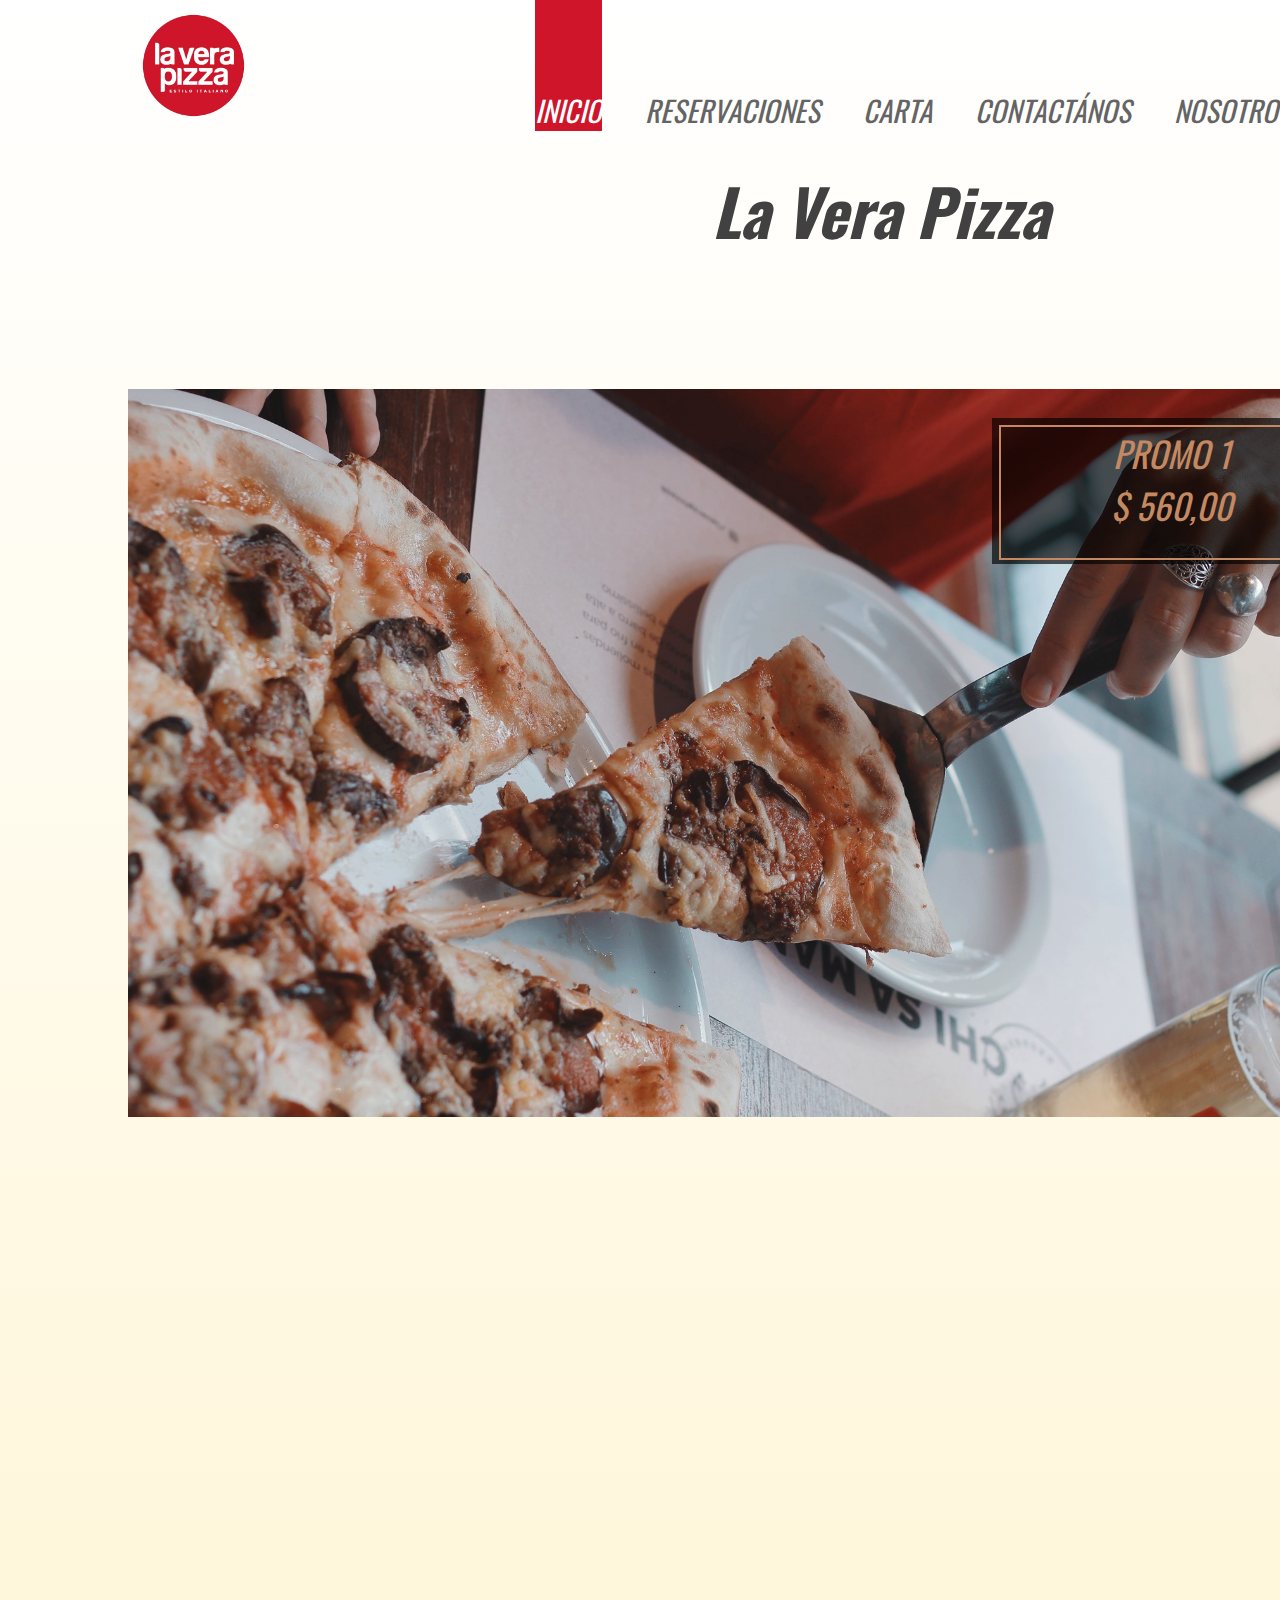
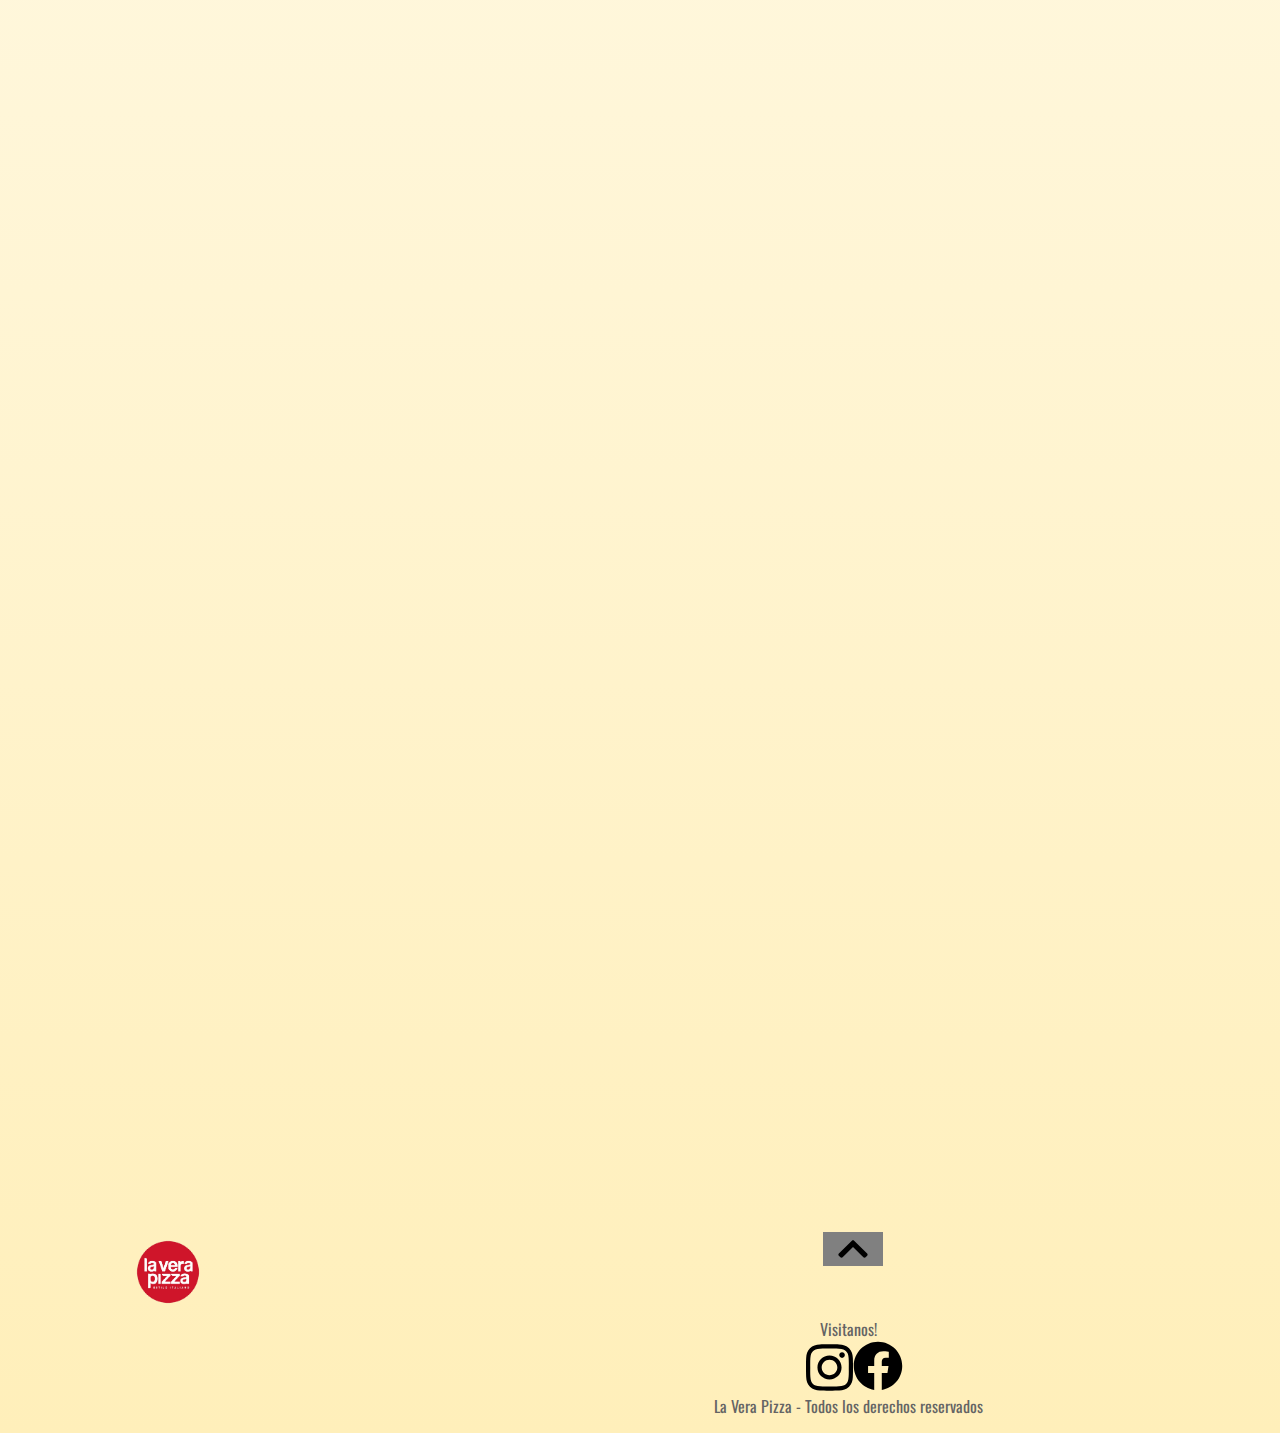
<file: index.html>
<!DOCTYPE html>
<html lang="es">
<head>
    <meta charset="UTF-8">
    <meta http-equiv="X-UA-Compatible" content="IE=edge">
    <meta name="viewport" content="width=device-width, initial-scale=1.0">
    <title>La Vera Pizza</title>

    <link href="https://unpkg.com/aos@2.3.1/dist/aos.css" rel="stylesheet">
    <link rel="stylesheet" href="./css/style.css">
    <link href="https://fonts.googleapis.com/css2?family=Oswald:wght@300;400;600&display=swap" rel="stylesheet">
</head>
<body class="body__grid">

    <!-- HEADER -->
    <header id="header">
        <!-- NAV BAR -->
        <div class="container">
            <div class="row">
                <a href="/" class="nav__logo">
                    <img src="./img/logo.png" alt="" class="logo">
                </a>
                <nav class="nav">
                    <ul class = "nav__list">
                        <li class = "nav__item"><a href="./index.html" class="nav__link nav__select">Inicio</a></li>
                        <li class = "nav__item"><a href="./html/reservas.html" class="nav__link">Reservaciones</a></li>
                        <li class = "nav__item sub__menu">
                            <a href="./html/carta.html" class="nav__link">Carta</a>
                            <ul class = "nav__sublist">
                                <li class = "nav__item nav__sub_item"><a href="" class="nav__link">Principal</a></li>
                                <li class = "nav__item nav__sub_item"><a href="" class="nav__link">Guarniciones</a></li>
                                <li class = "nav__item nav__sub_item"><a href="" class="nav__link">Bebidas</a></li>
                                <li class = "nav__item nav__sub_item"><a href="" class="nav__link">Postres</a></li>
                            </ul>
                        </li>
                        <li class = "nav__item"><a href="./html/contacto.html" class="nav__link">Contactános</a></li>
                        <li class = "nav__item"><a href="#main__sec__nosotros" class="nav__link">Nosotros</a></li>
                    </ul>
                </nav>
            </div>
        </div>
    </header>
    
    <div><h1>La Vera Pizza</h1></div>

    <main class="main">



        <!-- PROMO DEL DÍA -->
        <section data-aos="fade-up" class="main__promo__section">
            <div class="main__promo__section__div1">
                <div class="promo_zise promo_costo_fondo">
                    
                </div>
                <div class="promo_zise pd">
                    <div class="recuadro">
                        <p class="promo_costo_texto">PROMO 1</p>
                        <p class="promo_costo_texto">$ 560,00</p>
                    </div>
                </div>
                <div>
                    <img src="./img/portada.jpg" alt="" class="main__promo__section__img">
                </div>
            </div>
            <div class="main__promo__section__button">
                <div class="flechas">
                    <label for="" class="main_promo_nav_text">></label>
                </div>
            </div>
            <div class="main__promo__section__button">
                <div class="flechas">
                    <label for="" class="main_promo_nav_text"><</label>
                </div>
            </div>
        </section>

        <!-- NOSOTROS -->
        <section data-aos="fade-up" class="main__sec__nosotros">
            <div>
                <h2>Nosotros</h2>
            </div>
            <div>
                <div>
                    <img src="./img/inicio1.jpg" alt="">
                </div>
            </div>

        </section>
    </main>

    <footer class="footer">
        <div class="logo__up">
            <a href="/">
                <img class="footer__logo" src="./img/logo.png" alt="imagen del ícono de logo empresarial">
            </a>
        </div>
        <div class="subir__up">
            <a class="subir__u2" href="#header">
                <img class="footer__flecha" src="./img/chevron-up-solid.svg" alt="">
            </a>
        </div>
        <div class="footer__wsp">
            <img class="footer__img__wsp" src="./img/whatsapp-brands2.png" alt="">
        </div>
        <div class="visita">
            <p>Visitanos!</p>
        </div>
        <div class="footer__ins">
            <img class="footer__img__ins" src="./img/instagram-brands.svg" alt="">
        </div>
        <div class="footer__face">
            <img class="footer__img__face" src="./img/facebook-brands.svg" alt="">
        </div>
        <div class="footer__derechos">
            <p>La Vera Pizza - Todos los derechos reservados</p>
        </div>
    </footer>

    <script src="https://unpkg.com/aos@2.3.1/dist/aos.js"></script>
    <script>
        AOS.init();
    </script>
</body>
</html>
</file>
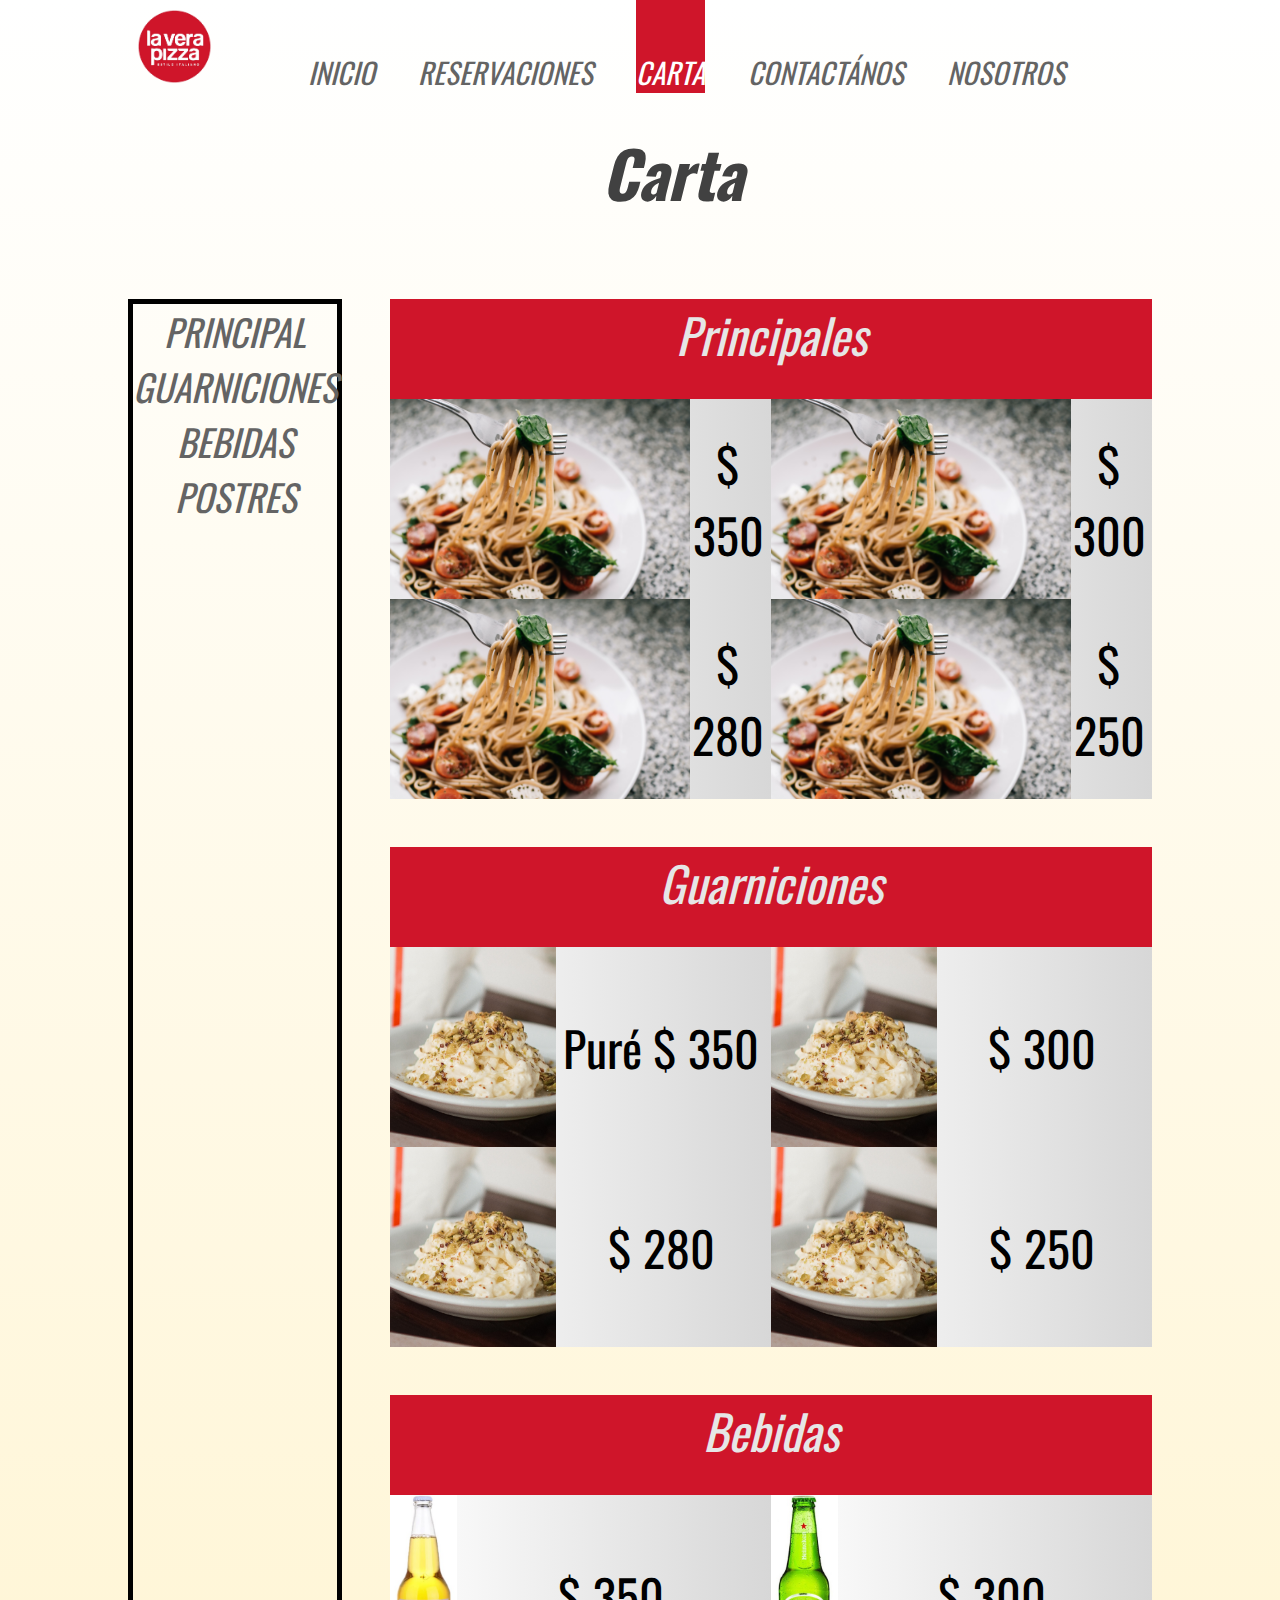
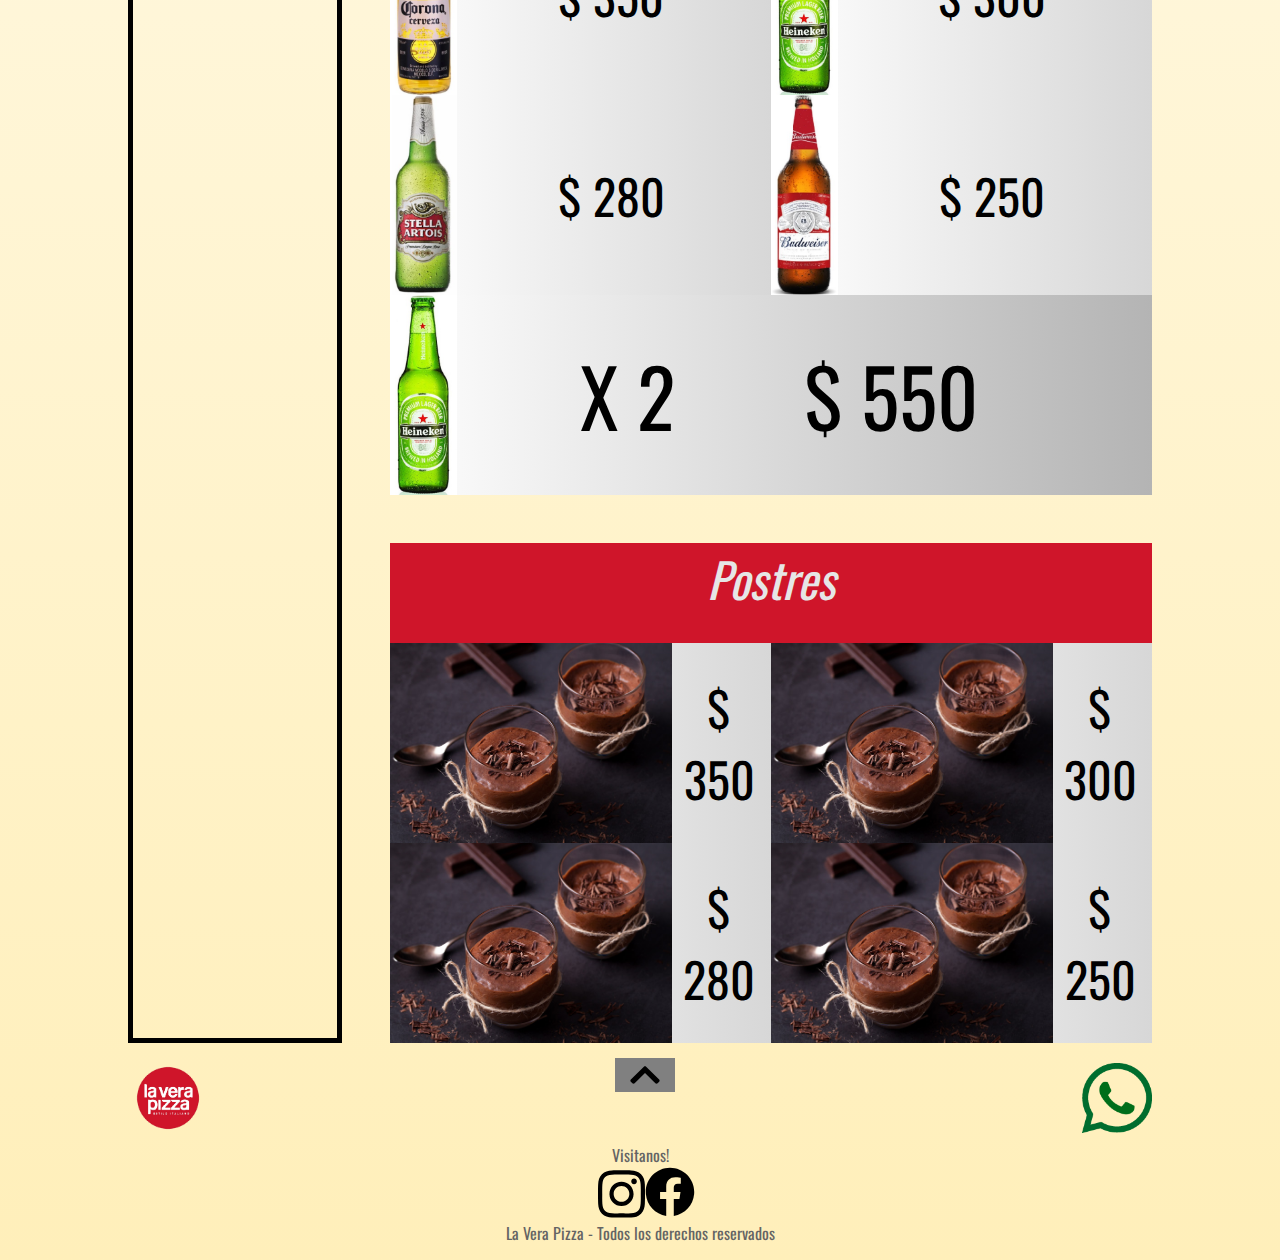
<file: html/carta.html>
<!DOCTYPE html>
<html lang="es">
    <head>
        <meta charset="UTF-8">
        <meta http-equiv="X-UA-Compatible" content="IE=edge">
        <meta name="viewport" content="width=device-width, initial-scale=1.0">
        <title>La Vera Pizza</title>
        <link rel="stylesheet" href="../css/style.css">
        <link href="https://fonts.googleapis.com/css2?family=Oswald:wght@300;400;600&display=swap" rel="stylesheet">
    </head>

    <body class="body__grid">

        <!-- HEADER -->
        <header id = "header">
            <!-- NAV BAR-->
            <div class="container">
                <div class="row">
                    <a href="/" class="nav__logo">
                        <img src="../img/logo.png" alt="" class="logo">
                    </a>
                    <nav class="nav">
                        <ul class = "nav__list">
                            <li class = "nav__item"><a href="/" class="nav__link">Inicio</a></li>
                            <li class = "nav__item"><a href="../html/reservas.html" class="nav__link">Reservaciones</a></li>
                            <li class = "nav__item sub__menu">
                                <a href="../html/carta.html" class="nav__link nav__select">Carta</a>
                                <ul class = "nav__sublist">
                                    <li class = "nav__item nav__sub_item"><a href="" class="nav__link">Principal</a></li>
                                    <li class = "nav__item nav__sub_item"><a href="" class="nav__link">Guarniciones</a></li>
                                    <li class = "nav__item nav__sub_item"><a href="" class="nav__link">Bebidas</a></li>
                                    <li class = "nav__item nav__sub_item"><a href="" class="nav__link">Postres</a></li>
                                </ul>
                            </li>
                            <li class = "nav__item"><a href="../html/contacto.html" class="nav__link">Contactános</a></li>
                            <li class = "nav__item"><a href="/#main__sec__nosotros" class="nav__link">Nosotros</a></li>
                        </ul>
                    </nav>
                </div>
            </div>
        </header>

        <div><h1>Carta</h1></div>        

        <main class="main__carta">

            

            <aside class="aside">
                <ul>
                    <li><a href="#ppal" class="nav__link">Principal</a></li>
                    <li><a href="#guarnicion" class="nav__link">Guarniciones</a></li>
                    <li><a href="#bebidas" class="nav__link">Bebidas</a></li>
                    <li><a href="#postres" class="nav__link">Postres</a></li>
                </ul>
            </aside>

            <section class="section_carta" id="ppal">

                <div class="titulo_carta">
                    <h2>Principales</h2>
                </div>

                <div class="tarjeta">
                    <img src="../img/ppal1.jpg" alt="" class="botella">
                    <label for="">$ 350</label>
                </div>
                <div class="tarjeta">
                    <img src="../img/ppal2.jpg" alt="" class="botella">
                    <label for="">$ 300</label>
                </div>
                <div class="tarjeta">
                    <img src="../img/ppal3.jpg" alt="" class="botella">
                    <label for="">$ 280</label>
                </div>
                <div class="tarjeta">
                    <img src="../img/ppal4.jpg" alt="" class="botella">
                    <label for="">$ 250</label>
                </div>
            </section>

            <section class="section_carta" id="guarnicion">

                <div class="titulo_carta">
                    <h2>Guarniciones</h2>
                </div>

                <div class="tarjeta">
                    <img src="../img/guar1.jpg" alt="" class="botella">
                    <label for="">Puré $ 350</label>
                </div>
                <div class="tarjeta">
                    <img src="../img/guar2.jpg" alt="" class="botella">
                    <label for="">$ 300</label>
                </div>
                <div class="tarjeta">
                    <img src="../img/guar3.jpg" alt="" class="botella">
                    <label for="">$ 280</label>
                </div>
                <div class="tarjeta">
                    <img src="../img/guar4.jpg" alt="" class="botella">
                    <label for="">$ 250</label>
                </div>
            </section>

            <section class="section_carta" id="bebidas">
                
                <div class="titulo_carta">
                    <h2>Bebidas</h2>
                </div>

                <div class="tarjeta">
                    <img src="../img/corona.jpg" alt="" class="botella">
                    <label for="">$ 350</label>
                </div>
                <div class="tarjeta">
                    <img src="../img/heineken.jpg" alt="" class="botella">
                    <label for="">$ 300</label>
                </div>
                <div class="tarjeta">
                    <img src="../img/stella.jpg" alt="" class="botella">
                    <label for="">$ 280</label>
                </div>
                <div class="tarjeta">
                    <img src="../img/budweiser.jpg" alt="" class="botella">
                    <label for="">$ 250</label>
                </div>
                <div class="tarjeta_promo">
                    <img src="../img/heineken.jpg" alt="" class="botella promo">
                    <label for="" class="label_cant">X 2</label>
                    <label for="" class="label_precio">$ 550</label>
                </div>
            </section>

            <section class="section_carta" id="postres">
                
                <div class="titulo_carta">
                    <h2>Postres</h2>
                </div>

                <div class="tarjeta">
                    <img src="../img/postre1.jpg" alt="" class="botella">
                    <label for="">$ 350</label>
                </div>
                <div class="tarjeta">
                    <img src="../img/postre2.jpg" alt="" class="botella">
                    <label for="">$ 300</label>
                </div>
                <div class="tarjeta">
                    <img src="../img/postre3.jpg" alt="" class="botella">
                    <label for="">$ 280</label>
                </div>
                <div class="tarjeta">
                    <img src="../img/postre4.jpg" alt="" class="botella">
                    <label for="">$ 250</label>
                </div>
            </section>
        </main>

        <footer class="footer">
            <div class="logo__up">
                <a href="/">
                    <img class="footer__logo" src="../img/logo.png" alt="imagen del ícono de logo empresarial">
                </a>
            </div>
            <div class="subir__up">
                <a class="subir__u2" href="#header">
                    <img class="footer__flecha" src="../img/chevron-up-solid.svg" alt="">
                </a>
            </div>
            <div class="footer__wsp">
                <img class="footer__img__wsp" src="../img/whatsapp-brands2.png" alt="">
            </div>
            <div class="visita">
                <p>Visitanos!</p>
            </div>
            <div class="footer__ins">
                <img class="footer__img__ins" src="../img/instagram-brands.svg" alt="">
            </div>
            <div class="footer__face">
                <img class="footer__img__face" src="../img/facebook-brands.svg" alt="">
            </div>
            <div class="footer__derechos">
                <p>La Vera Pizza - Todos los derechos reservados</p>
            </div>
        </footer>
    </body>
</html>
</file>
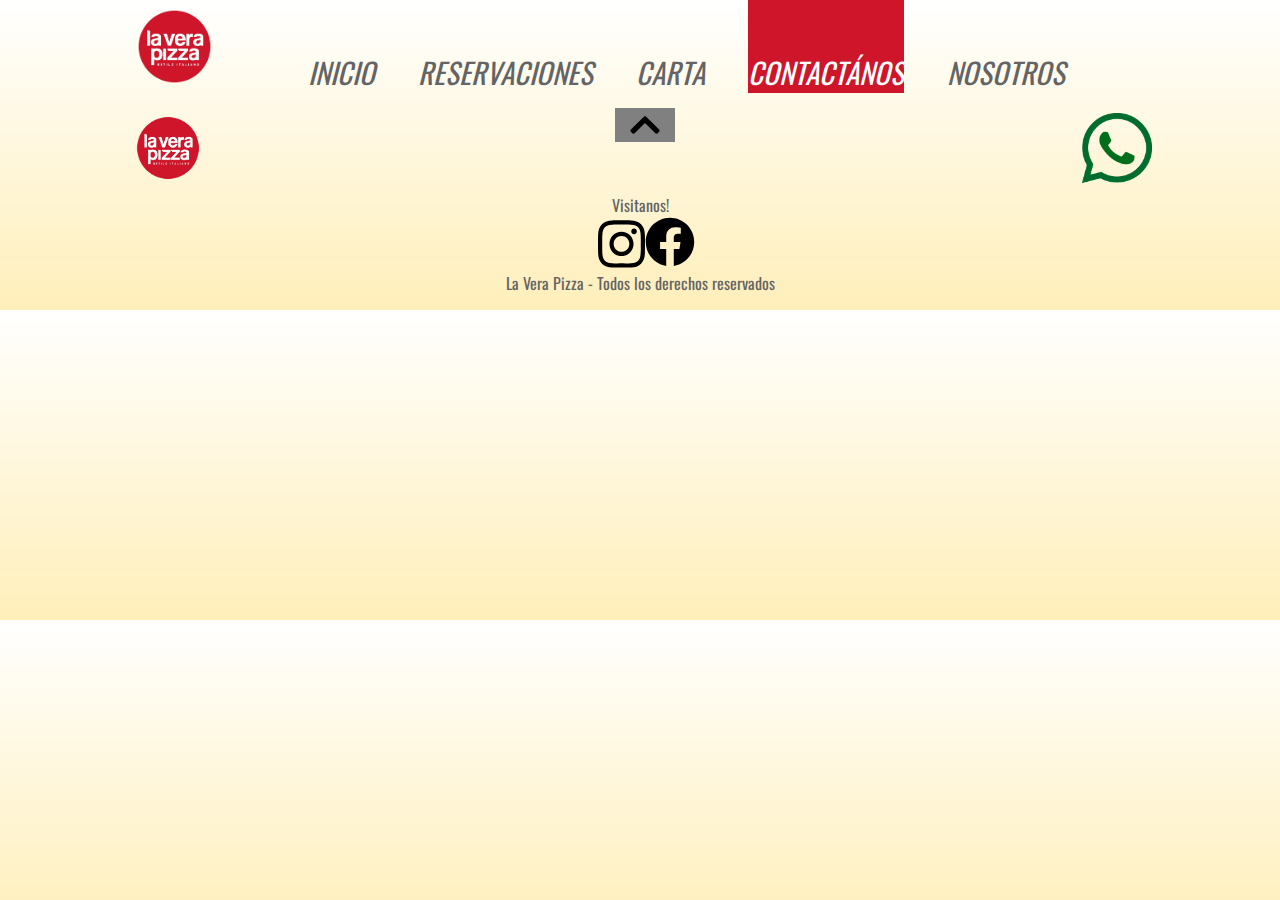
<file: html/contacto.html>
<!DOCTYPE html>
<html lang="es">
<head>
    <meta charset="UTF-8">
    <meta http-equiv="X-UA-Compatible" content="IE=edge">
    <meta name="viewport" content="width=device-width, initial-scale=1.0">
    <title>La Vera Pizza</title>
    <link rel="stylesheet" href="../css/style.css">
    <link href="https://fonts.googleapis.com/css2?family=Oswald:wght@300;400;600&display=swap" rel="stylesheet">
</head>
<body class="body__grid">

    <!-- HEADER -->
    <header>
        <!-- NAV BAR-->
        <div class="container">
            <div class="row">
                <a href="/" class="nav__logo">
                    <img src="../img/logo.png" alt="" class="logo">
                </a>
                <nav class="nav">
                    <ul class = "nav__list">
                        <li class = "nav__item"><a href="/" class="nav__link">Inicio</a></li>
                        <li class = "nav__item"><a href="../html/reservas.html" class="nav__link">Reservaciones</a></li>
                        <li class = "nav__item sub__menu">
                            <a href="../html/carta.html" class="nav__link">Carta</a>
                            <ul class = "nav__sublist">
                                <li class = "nav__item nav__sub_item"><a href="" class="nav__link">Principal</a></li>
                                <li class = "nav__item nav__sub_item"><a href="" class="nav__link">Guarniciones</a></li>
                                <li class = "nav__item nav__sub_item"><a href="" class="nav__link">Bebidas</a></li>
                                <li class = "nav__item nav__sub_item"><a href="" class="nav__link">Postres</a></li>
                            </ul>
                        </li>
                        <li class = "nav__item"><a href="../html/contacto.html" class="nav__link nav__select">Contactános</a></li>
                        <li class = "nav__item"><a href="/#main__sec__nosotros" class="nav__link">Nosotros</a></li>
                    </ul>
                </nav>
            </div>
        </div>
    </header>
    
    <main class="main">

    </main>

    <footer class="footer">
        <div class="logo__up">
            <a href="/">
                <img class="footer__logo" src="../img/logo.png" alt="imagen del ícono de logo empresarial">
            </a>
        </div>
        <div class="subir__up">
            <a class="subir__u2" href="#header">
                <img class="footer__flecha" src="../img/chevron-up-solid.svg" alt="">
            </a>
        </div>
        <div class="footer__wsp">
            <img class="footer__img__wsp" src="../img/whatsapp-brands2.png" alt="">
        </div>
        <div class="visita">
            <p>Visitanos!</p>
        </div>
        <div class="footer__ins">
            <img class="footer__img__ins" src="../img/instagram-brands.svg" alt="">
        </div>
        <div class="footer__face">
            <img class="footer__img__face" src="../img/facebook-brands.svg" alt="">
        </div>
        <div class="footer__derechos">
            <p>La Vera Pizza - Todos los derechos reservados</p>
        </div>
    </footer>
</body>
</html>
</file>
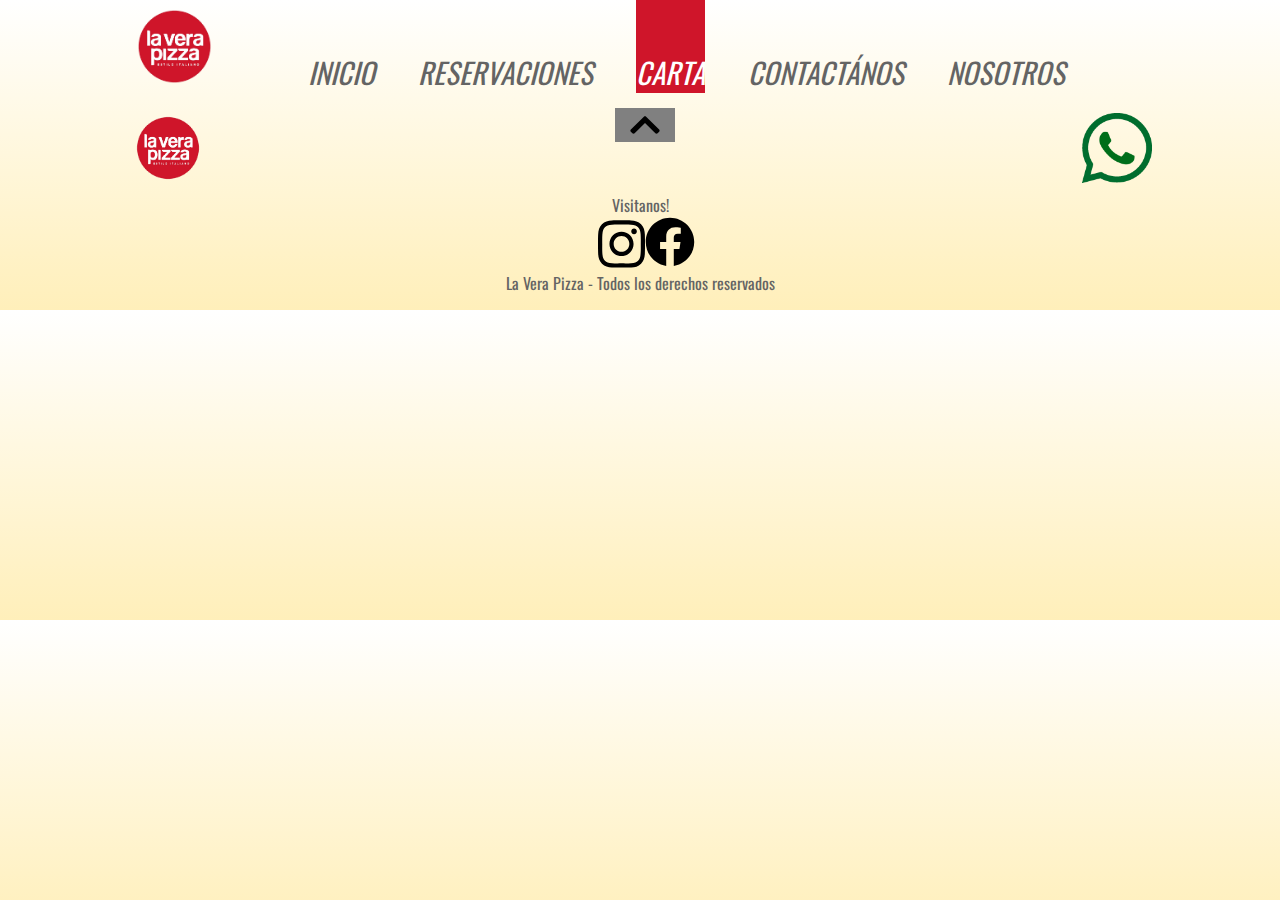
<file: html/cuenta.html>
<!DOCTYPE html>
<html lang="es">
    <head>
        <meta charset="UTF-8">
        <meta http-equiv="X-UA-Compatible" content="IE=edge">
        <meta name="viewport" content="width=device-width, initial-scale=1.0">
        <title>La Vera Pizza</title>
        <link rel="stylesheet" href="../css/style.css">
        <link href="https://fonts.googleapis.com/css2?family=Oswald:wght@300;400;600&display=swap" rel="stylesheet">
    </head>

    <body class="body__grid">

        <!-- HEADER -->
        <header id = "header">
            <!-- NAV BAR-->
            <div class="container">
                <div class="row">
                    <a href="/" class="nav__logo">
                        <img src="../img/logo.png" alt="" class="logo">
                    </a>
                    <nav class="nav">
                        <ul class = "nav__list">
                            <li class = "nav__item"><a href="/" class="nav__link">Inicio</a></li>
                            <li class = "nav__item"><a href="../html/reservas.html" class="nav__link">Reservaciones</a></li>
                            <li class = "nav__item sub__menu">
                                <a href="../html/carta.html" class="nav__link nav__select">Carta</a>
                                <ul class = "nav__sublist">
                                    <li class = "nav__item nav__sub_item"><a href="" class="nav__link">Principal</a></li>
                                    <li class = "nav__item nav__sub_item"><a href="" class="nav__link">Guarniciones</a></li>
                                    <li class = "nav__item nav__sub_item"><a href="" class="nav__link">Bebidas</a></li>
                                    <li class = "nav__item nav__sub_item"><a href="" class="nav__link">Postres</a></li>
                                </ul>
                            </li>
                            <li class = "nav__item"><a href="../html/contacto.html" class="nav__link">Contactános</a></li>
                            <li class = "nav__item"><a href="/#main__sec__nosotros" class="nav__link">Nosotros</a></li>
                        </ul>
                    </nav>
                </div>
            </div>
        </header>



        <footer class="footer">
            <div class="logo__up">
                <a href="/">
                    <img class="footer__logo" src="../img/logo.png" alt="imagen del ícono de logo empresarial">
                </a>
            </div>
            <div class="subir__up">
                <a class="subir__u2" href="#header">
                    <img class="footer__flecha" src="../img/chevron-up-solid.svg" alt="">
                </a>
            </div>
            <div class="footer__wsp">
                <img class="footer__img__wsp" src="../img/whatsapp-brands2.png" alt="">
            </div>
            <div class="visita">
                <p>Visitanos!</p>
            </div>
            <div class="footer__ins">
                <img class="footer__img__ins" src="../img/instagram-brands.svg" alt="">
            </div>
            <div class="footer__face">
                <img class="footer__img__face" src="../img/facebook-brands.svg" alt="">
            </div>
            <div class="footer__derechos">
                <p>La Vera Pizza - Todos los derechos reservados</p>
            </div>
        </footer>
    </body>
</html>
</file>
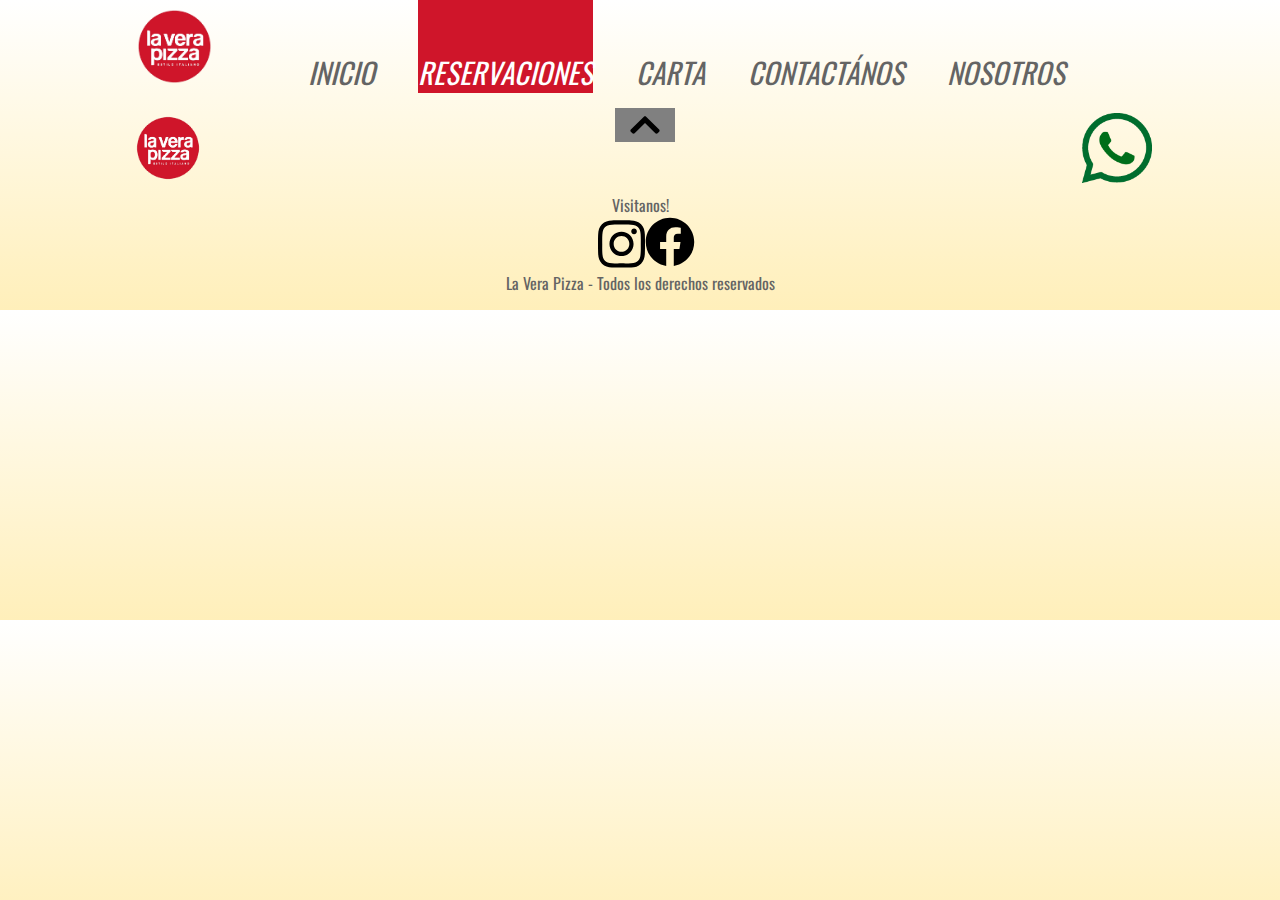
<file: html/reservas.html>
<!DOCTYPE html>
<html lang="es">
<head>
    <meta charset="UTF-8">
    <meta http-equiv="X-UA-Compatible" content="IE=edge">
    <meta name="viewport" content="width=device-width, initial-scale=1.0">
    <title>La Vera Pizza</title>
    <link rel="stylesheet" href="../css/style.css">
    <link href="https://fonts.googleapis.com/css2?family=Oswald:wght@300;400;600&display=swap" rel="stylesheet">
</head>
<body>

    <!-- HEADER -->
    <header>
        <!-- NAV BAR-->
        <div class="container">
            <div class="row">
                <a href="/" class="nav__logo">
                    <img src="../img/logo.png" alt="" class="logo">
                </a>
                <nav class="nav">
                    <ul class = "nav__list">
                        <li class = "nav__item"><a href="/" class="nav__link">Inicio</a></li>
                        <li class = "nav__item"><a href="../html/reservas.html" class="nav__link nav__select">Reservaciones</a></li>
                        <li class = "nav__item sub__menu">
                            <a href="../html/carta.html" class="nav__link">Carta</a>
                            <ul class = "nav__sublist">
                                <li class = "nav__item nav__sub_item"><a href="" class="nav__link">Principal</a></li>
                                <li class = "nav__item nav__sub_item"><a href="" class="nav__link">Guarniciones</a></li>
                                <li class = "nav__item nav__sub_item"><a href="" class="nav__link">Bebidas</a></li>
                                <li class = "nav__item nav__sub_item"><a href="" class="nav__link">Postres</a></li>
                            </ul>
                        </li>
                        <li class = "nav__item"><a href="../html/contacto.html" class="nav__link">Contactános</a></li>
                        <li class = "nav__item"><a href="/#main__sec__nosotros" class="nav__link">Nosotros</a></li>
                    </ul>
                </nav>
            </div>
        </div>
    </header>
    
    <main class="main">

    </main>

    <footer class="footer">
        <div class="logo__up">
            <a href="/">
                <img class="footer__logo" src="../img/logo.png" alt="imagen del ícono de logo empresarial">
            </a>
        </div>
        <div class="subir__up">
            <a class="subir__u2" href="#header">
                <img class="footer__flecha" src="../img/chevron-up-solid.svg" alt="">
            </a>
        </div>
        <div class="footer__wsp">
            <img class="footer__img__wsp" src="../img/whatsapp-brands2.png" alt="">
        </div>
        <div class="visita">
            <p>Visitanos!</p>
        </div>
        <div class="footer__ins">
            <img class="footer__img__ins" src="../img/instagram-brands.svg" alt="">
        </div>
        <div class="footer__face">
            <img class="footer__img__face" src="../img/facebook-brands.svg" alt="">
        </div>
        <div class="footer__derechos">
            <p>La Vera Pizza - Todos los derechos reservados</p>
        </div>
    </footer>
</body>
</html>
</file>
<file: css/style.css>
/* ###################################################### GENERALES ###################################################### */

/*
FONDO. Gradiente:
color superior: #FFFFFF
color inferior: #FFEFBA

TIPOGRAFÍA GENERAL. Uso un gris claro o blanco.
Gris: rgb(100, 100, 100)
Blanco: rgb(255, 255, 255)
Fondo: rgb(207,21,42) Rojo

TIPOGRAFÍA DENTRO DE IMAGENES. Fondo oscurecido 
*/



*{
    margin: 0;
    padding: 0;
    box-sizing: border-box;
}

body {
    font-family: 'Oswald', sans-serif;
    
    width: 80%;
    max-width: 1300px;
    margin: 0 auto;
    background-image: linear-gradient(#FFFFFF, #FFEFBA);
    /* background: url("./img/fondo.svg") no-repeat; */
    background-size: cover;

}

p {
    color:rgb(100, 100, 100);
}

/* ###################################################### HEADER ###################################################### */
.row {
    display: flex;
    align-items: stretch;

    width: 100%;
    
    border: solid 0px green;
}

.nav__logo {
    display: flex;
    justify-content: center;
    align-items: center;
    width: 10%;

    border: solid 0px white;
}
.logo {
    width: 100%;
    
    border: solid 0px white;
}

.nav {
    display: flex;
    justify-content: center;
    align-items: stretch;

    width: 100%;

    border: solid 0px red;
}

.nav__list {
    display: flex;
    flex-direction: row;
    flex-wrap: wrap;
    justify-content: space-around;

    position: relative;

    list-style: none;
    width: 100%;
    height: 100%;
    max-width: 800px;

    border: solid 0px black;
}

.nav__sublist {
    display: flex;
    flex-direction: column;

    position: absolute;

    top: 100%;
    list-style: none;
    display: none;

    background-color: rgb(207, 21, 42);

    border: solid 0px black;
}
.sub__menu:hover .nav__sublist {
    display: block;
    top: 100%;
}

.nav__item {
    display: flex;
    justify-content: center;

    border: solid 0px white;
}

.nav__item:hover .nav__link {
    color: rgb(255,255,255);
    background-color: rgb(207, 21, 42);
}

.nav__sub_item {
    border: solid 0px white;
    text-align: left;
    width: 180px;
    height: 45px;
}

.nav__link {
    display: flex;
    align-items: flex-end;
    justify-content: center;

    text-decoration: none;
    text-transform: uppercase;
    font-weight: 400;
    height: 100%;
    width: 100%;
    padding: 0px;
    
    font-family: 'Oswald', sans-serif;
    font-style: italic;
    font-size: 1.8rem;
    color: rgb(100, 100, 100);
    transition: all 0.4s;
    /* border: solid 5px green; */
}

.nav__select {
    width: 130%;
    padding: 0px;
    color: rgb(255, 255, 255);
    background-color: rgb(207,21,42);

    /* border-left: solid 1rem rgb(207,21,42);
    border-right: solid 1rem rgb(207,21,42); */
}

/* ###################################################### FOOTER ###################################################### */

.footer {
    display: grid;
    grid-template-columns: auto auto auto auto;
    grid-template-rows: auto auto auto;
    padding: 15px 0;
}

/* LOGO */
.logo__up {
    width: 80px;
}
.footer__logo {
    width: 80px;
}

/* FLECHA */
.subir__up {
    display: grid;
    grid-column: 2/4;
    justify-content: center;
}
.footer__flecha {
    width: 60px;
    background-color: gray;
    padding: 0 15px;
}
.footer__flecha:hover {
    background-color: white;
}

/* WSP */
.footer__wsp {
    display: grid;
    justify-content: end;
}
.footer__img__wsp {
    width: 70px;
}

/* TEXTO: Visitanos! */
.visita {
    display: grid;
    grid-column: 1/5;
    justify-content: center;
}

/* INSTAGRAM */
.footer__ins {
    display: grid;
    grid-column: 1/3;
    justify-content: end;
}
.footer__img__ins {
    width: 47px;
}

/* FACEBOOK */
.footer__face {
    display: grid;
    grid-column: 3/5;
    justify-content: start;
}
.footer__img__face {
    width: 50px;
}

/* DERECHOS */
.footer__derechos {
    display: grid;
    grid-column: 1/5;
    justify-content: center;
}

/* ###################################################### MAIN INDEX ###################################################### */

h2 {
    text-align: center;
    font-size: 3rem;
    font-style: italic;
    height: 100px;
    background-color: rgb(207, 21, 42);
    color:rgb(230, 230, 230);
    font-weight: 400;
    

    border: solid 0px black;
}

.main__promo__section {
    margin-top: 100px;
    display: grid;
    grid-template-columns: 90% 10%;
    grid-template-rows: auto auto;
    border: solid 0px black;
}

.main__promo__section__div1 {
    grid-row: 1/3;
}

.main__promo__section__img {
    max-width: 100%;
    object-fit: cover;
}

.main__promo__section__button{
    background-color: black;
    opacity: 20%;
    display: grid;
    align-content: center;
}

.flechas {
    text-align: center;
    font-size: 4rem;
    transition: all 0.3s;
}

.main_promo_nav_text {
    color: white;
    
    border: solid 0px green;
}

.main__promo__section__button:hover .flechas{
    opacity: 100%;
    transform: rotate(360deg);
}
.main__promo__section__button:hover {
    opacity: 100%;
    transform: rotate(360deg);
}

.promo_zise {
    margin: 2% 60%;
    width: 25%;
    height: 20%;
}
.promo_costo_fondo {
    position: absolute;
    z-index: 2;
    background-color: black;
    opacity: 65%;
    
    border: solid 0px green;
}
.pd {
    position: absolute;
    z-index: 3;
}
.recuadro {
    width: 96%;
    height: 92%;
    margin: 2%;
    border: solid 2px rgb(197, 137, 97);
}

.promo_costo_texto {
    color:rgb(197, 137, 97);
    font-size: 220%;
    font-style: italic;
    text-align: center;
}

.main__sec__nosotros {
    margin-top: 150px;
    /* background-color: royalblue; */
}

/* ###################################################### MAIN CARTA ###################################################### */

.body__grid {
    display: grid;
    grid-template-columns: 1fr;
    grid-template-rows: auto auto auto auto;
}

h1 {
    width: 100%;
    text-align: center;
    font-size: 4rem;
    font-style: italic;
    color:rgb(65, 65, 65);
    margin: 2rem;

    border: solid 0px green;
}

.main__carta {
    display: grid;
    grid-template-columns: 1fr 4fr;
    grid-template-rows: auto;
    grid-gap: 3rem;
    margin-top: 3rem;

    border: solid 0px yellow;
}

.aside {
    grid-row-start: 1;
    grid-row-end: 5;
    border: solid 5px black;
}
.aside ul {
    display: flex;
    justify-content: center;
    align-items: stretch;
    flex-direction: column;

    flex-wrap: wrap;
    justify-content: space-around;

    position: relative;

    width: 100%;

    border: solid 0px red;
}
.aside ul li {
    list-style: none;
    font-style: italic;
}
.aside ul li a {
    font-size: 2.3rem;
}

.section_carta {
    display: flex;
    flex-direction: row;
    flex-wrap: wrap;
    justify-content: space-between;
}

.titulo_carta {
    width: 100%;
    background-color: rgb(207,21,42);
    font-size: 2rem;
    font-style: italic;
    color:rgb(230, 230, 230);
    border: solid 0px green;
}


.tarjeta {
    display: flex;
    width: 50%;
    min-width: 200px;
    align-items: center;

    background-image: linear-gradient(to right, rgb(255,255,255), rgb(215,215,215));
}
.tarjeta label{
    width: 100%;
    font-size: 3rem;
    margin-right: 5px;
    text-align: center;

    border: solid 0px black;
}
.botella {
    height: 200px;
}
.tarjeta_promo {
    display: flex;
    width: 100%;
    min-width: 400px;
    align-items: center;

    background-image: linear-gradient(to right, rgb(255,255,255), rgb(180,180,180));
}
.tarjeta_promo .label_cant{
    width: 100%;
    font-size: 5rem;
    margin-right: 5px;
    text-align: center;

    border: solid 0px black;
}
.tarjeta_promo .label_precio{
    width: 100%;
    font-size: 5rem;
    margin-right: 5px;
    text-align: left;

    border: solid 0px black;
}
</file>
